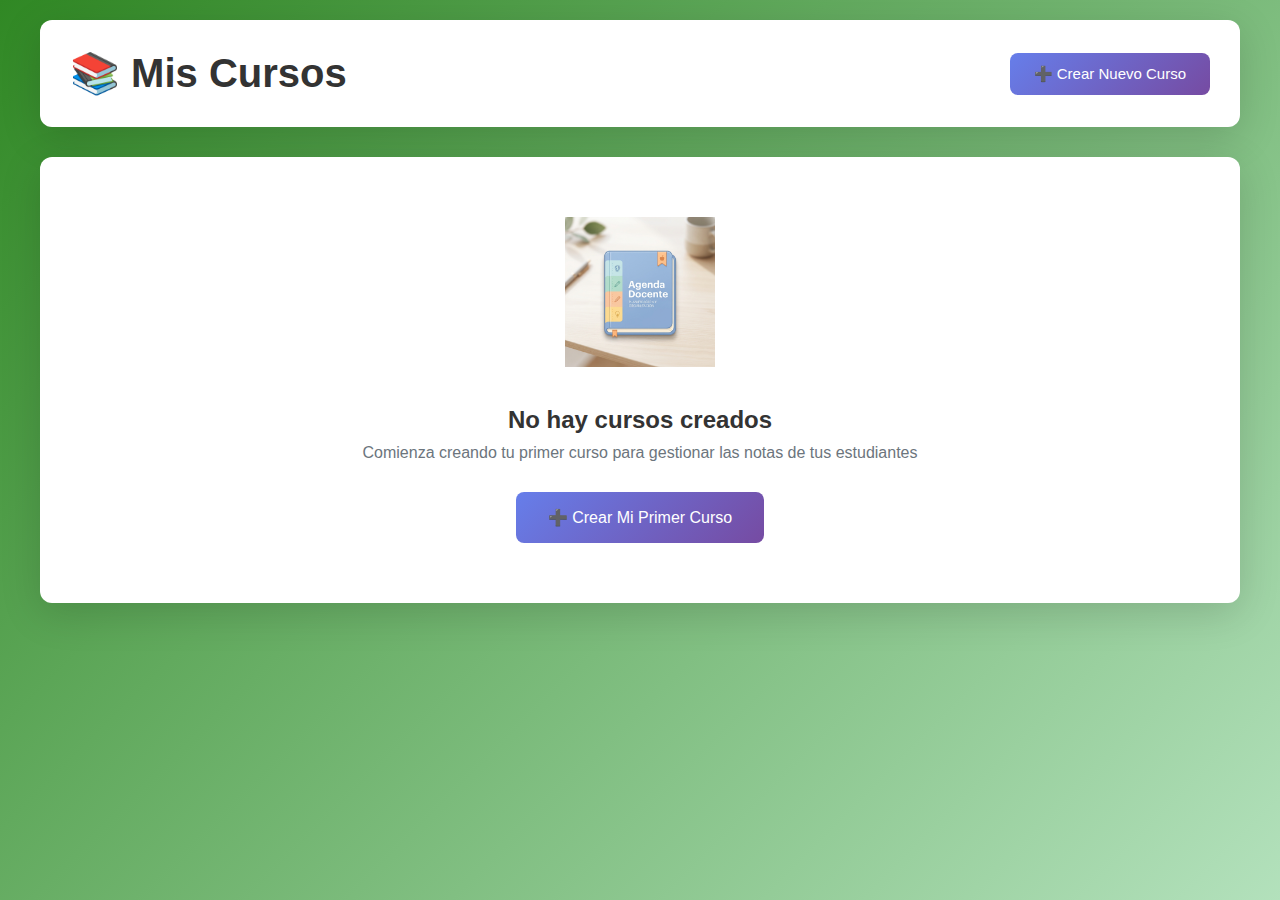
<file: index.html>
<!DOCTYPE html>
<html lang="es">

<head>
    <meta charset="UTF-8">
    <meta name="viewport" content="width=device-width, initial-scale=1.0">
    <title>Sistema de Notas - Dashboard</title>
    <link rel="stylesheet" href="assets/css/index.css">
    <link rel="manifest" href="manifest.json">
    <meta name="apple-mobile-web-app-capable" content="yes">
    <meta name="apple-mobile-web-app-status-bar-style" content="default">
    <meta name="apple-mobile-web-app-title" content="ListasNotas">
    <link rel="apple-touch-icon" href="assets/img/logo_agenda.png">
    <link rel="icon" type="image/png" href="assets/img/logo_agenda.png">
    <script defer src="js/index.js"></script>
</head>

<body>
    <div class="container">
        <header>
            <h1>📚 Mis Cursos</h1>
            <button id="btn-add-course" class="btn btn-primary">➕ Crear Nuevo Curso</button>
        </header>

        <div class="courses-grid" id="courses-grid">
            <!-- Dynamic course cards -->
        </div>

        <div class="empty-state" id="empty-state">
            <div class="empty-icon">
                <img src="assets/img/logo_agenda.png" alt="Logo Agenda" style="width: 150px; height: 150px; object-fit: contain;">
            </div>
            <h2>No hay cursos creados</h2>
            <p>Comienza creando tu primer curso para gestionar las notas de tus estudiantes</p>
            <button class="btn btn-primary btn-large" onclick="document.getElementById('btn-add-course').click()">
                ➕ Crear Mi Primer Curso
            </button>
        </div>
    </div>

    <!-- Modal for adding course -->
    <div id="modal-course" class="modal">
        <div class="modal-content">
            <h2>Crear Nuevo Curso</h2>
            <div class="form-group">
                <label for="course-name-input">Nombre del Curso:</label>
                <input type="text" id="course-name-input" placeholder="Ej: 2°A Matemática" autocomplete="off">
            </div>
            <div class="form-group">
                <label for="course-school-input">Escuela:</label>
                <input type="text" id="course-school-input" placeholder="Ej: Escuela N°5" autocomplete="off">
            </div>
            <div class="form-group">
                <label for="course-year-input">Año:</label>
                <input type="number" id="course-year-input" placeholder="2026" value="2026" autocomplete="off">
            </div>
            <div class="modal-buttons">
                <button id="btn-save-course" class="btn btn-primary">Crear Curso</button>
                <button id="btn-cancel-course" class="btn btn-secondary">Cancelar</button>
            </div>
        </div>
    </div>
    <script>
        if ('serviceWorker' in navigator) {
            window.addEventListener('load', () => {
                navigator.serviceWorker.register('./service-worker.js')
                    .then(reg => console.log('Service Worker registrado', reg))
                    .catch(err => console.log('Error al registrar Service Worker', err));
            });
        }
    </script>
</body>

</html>
</file>
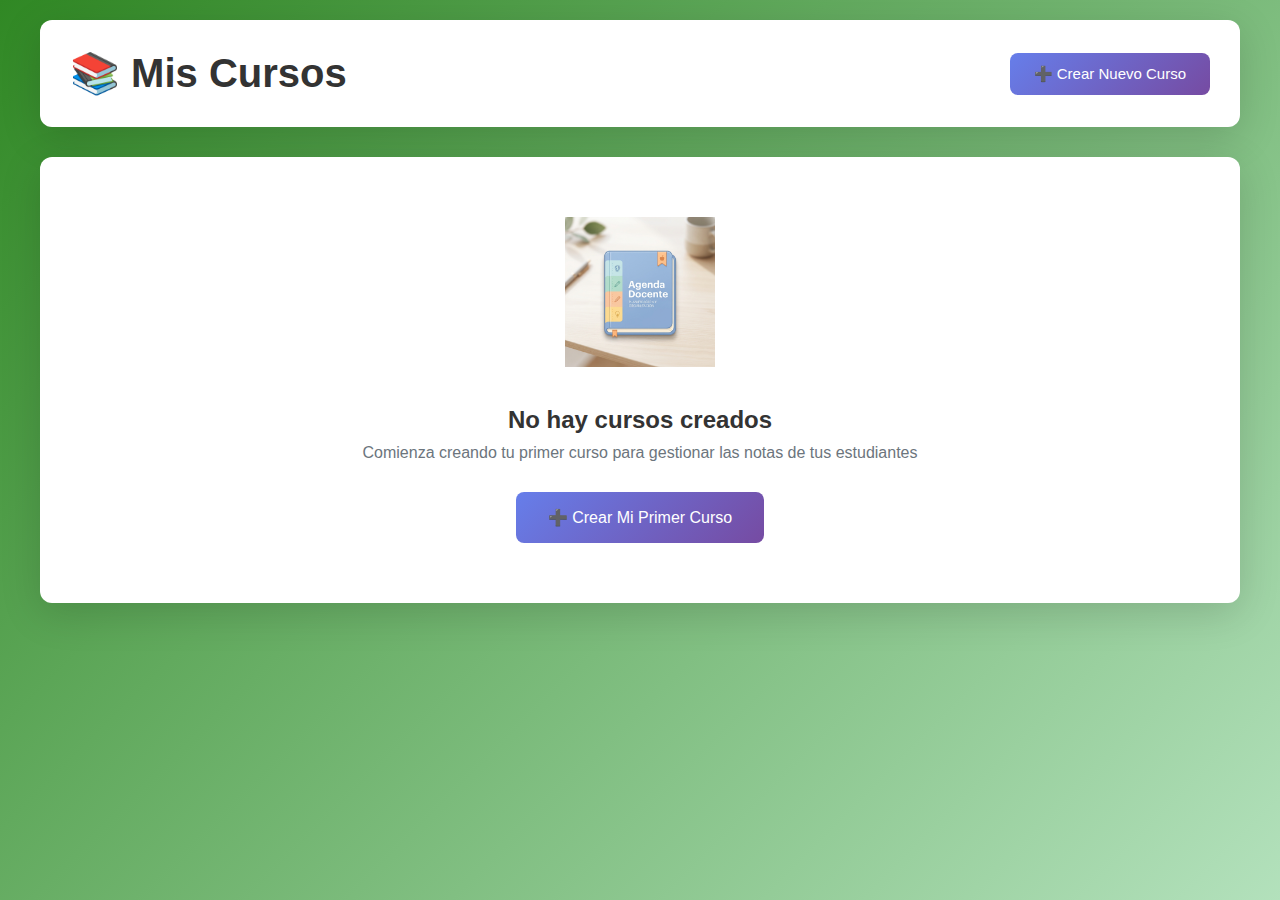
<file: asistencia.html>
<!DOCTYPE html>
<html lang="es">

<head>
    <meta charset="UTF-8">
    <meta name="viewport" content="width=device-width, initial-scale=1.0">
    <title>Sistema de Asistencias</title>
    <link rel="stylesheet" href="css/asistencia.css">
    <script defer src="js/asistencia.js"></script>
</head>

<body>
    <div class="container">
        <header>
            <div class="header-left">
                <button id="btn-back" class="btn btn-back" onclick="window.location.href='index.html'">⬅️ Volver al
                    Dashboard</button>
                <div class="header-title">
                    <h1 id="course-title">📋 Sistema de Asistencias</h1>
                    <p id="course-subtitle" class="course-subtitle"></p>
                </div>
            </div>
            <div class="header-controls">
                <button id="btn-configure-days" class="btn btn-primary">⚙️ Configurar Días de Clase</button>
            </div>
        </header>

        <div class="attendance-wrapper">
            <!-- Monthly Calendar Grid -->
            <div class="calendar-container" id="calendar-container">
                <!-- Dynamically generated -->
            </div>

            <!-- Summary Section -->
            <div class="summary-section">
                <h2>Resumen de Asistencias</h2>
                <div id="summary-container" class="summary-grid">
                    <!-- Dynamically generated -->
                </div>
            </div>
        </div>
    </div>

    <!-- Modal for configuring class days -->
    <div id="modal-configure-days" class="modal">
        <div class="modal-content-large">
            <h2>⚙️ Configurar Días de Clase</h2>
            <p class="modal-description">Ingresa los días del mes en que tienes clases (separados por comas). Solo
                aparecerán estas columnas en el calendario.</p>
            <div id="months-config-container"></div>
            <div class="modal-buttons">
                <button id="btn-save-config" class="btn btn-primary">💾 Guardar Configuración</button>
                <button id="btn-cancel-config" class="btn btn-secondary">Cancelar</button>
            </div>
        </div>
    </div>
</body>

</html>
</file>
<file: assets/css/index.css>
* {
    margin: 0;
    padding: 0;
    box-sizing: border-box;
}

:root {
    --primary-color: #4a90e2;
    --success-color: #4caf50;
    --danger-color: #e74c3c;
    --bg-gradient-1: #308824;
    --bg-gradient-2: #b3e1bc;
    --card-bg: #ffffff;
    --border-color: #ddd;
    --text-color: #333;
    --shadow: 0 10px 40px rgba(0, 0, 0, 0.15);
}

body {
    font-family: 'Segoe UI', Tahoma, Geneva, Verdana, sans-serif;
    background: linear-gradient(135deg, var(--bg-gradient-1) 0%, var(--bg-gradient-2) 100%);
    min-height: 100vh;
    padding: 20px;
}

.container {
    max-width: 1200px;
    margin: 0 auto;
}

header {
    background: var(--card-bg);
    padding: 30px;
    border-radius: 12px;
    box-shadow: var(--shadow);
    display: flex;
    justify-content: space-between;
    align-items: center;
    margin-bottom: 30px;
    flex-wrap: wrap;
    gap: 20px;
}

h1 {
    font-size: 2.5em;
    color: var(--text-color);
    font-weight: 600;
}

.btn {
    padding: 12px 24px;
    border: none;
    border-radius: 8px;
    cursor: pointer;
    font-size: 15px;
    font-weight: 500;
    transition: all 0.3s ease;
}

.btn-primary {
    background: linear-gradient(135deg, #667eea 0%, #764ba2 100%);
    color: white;
}

.btn-primary:hover {
    transform: translateY(-2px);
    box-shadow: 0 8px 20px rgba(102, 126, 234, 0.4);
}

.btn-secondary {
    background: #6c757d;
    color: white;
}

.btn-secondary:hover {
    background: #5a6268;
    transform: translateY(-2px);
}

.btn-large {
    padding: 16px 32px;
    font-size: 16px;
}

/* Courses Grid */
.courses-grid {
    display: grid;
    grid-template-columns: repeat(auto-fill, minmax(300px, 1fr));
    gap: 25px;
    margin-bottom: 30px;
}

.course-card {
    background: var(--card-bg);
    border-radius: 12px;
    padding: 25px;
    box-shadow: var(--shadow);
    transition: all 0.3s ease;
    cursor: pointer;
    position: relative;
    overflow: hidden;
}

.course-card::before {
    content: '';
    position: absolute;
    top: 0;
    left: 0;
    right: 0;
    height: 5px;
    background: linear-gradient(90deg, #667eea 0%, #764ba2 100%);
}

.course-card:hover {
    transform: translateY(-5px);
    box-shadow: 0 15px 50px rgba(0, 0, 0, 0.2);
}

.course-header {
    display: flex;
    justify-content: space-between;
    align-items: flex-start;
    margin-bottom: 15px;
}

.course-icon {
    font-size: 3em;
    margin-bottom: 10px;
}

.course-info h3 {
    font-size: 1.3em;
    color: var(--text-color);
    margin-bottom: 5px;
}

.course-school {
    color: #5a6268;
    font-size: 0.85em;
    margin-bottom: 2px;
}

.course-year {
    color: #6c757d;
    font-size: 0.9em;
}

.course-stats {
    display: flex;
    gap: 20px;
    margin-top: 15px;
    padding-top: 15px;
    border-top: 1px solid #e9ecef;
}

.stat {
    display: flex;
    flex-direction: column;
}

.stat-label {
    font-size: 0.75em;
    color: #6c757d;
    text-transform: uppercase;
    letter-spacing: 0.5px;
}

.stat-value {
    font-size: 1.5em;
    font-weight: bold;
    color: var(--primary-color);
}

.btn-delete-course {
    background: var(--danger-color);
    color: white;
    border: none;
    padding: 8px 12px;
    border-radius: 6px;
    cursor: pointer;
    font-size: 14px;
    transition: all 0.3s ease;
    opacity: 0;
}

.course-card:hover .btn-delete-course {
    opacity: 1;
}

.btn-delete-course:hover {
    background: #c0392b;
    transform: scale(1.05);
}

/* Course Actions */
.course-actions {
    display: flex;
    gap: 10px;
    margin-top: 15px;
    padding-top: 15px;
    border-top: 1px solid #e9ecef;
}

.btn-course-action {
    flex: 1;
    padding: 10px 16px;
    border: none;
    border-radius: 6px;
    cursor: pointer;
    font-size: 14px;
    font-weight: 500;
    transition: all 0.3s ease;
}

.btn-notas {
    background: linear-gradient(135deg, #667eea 0%, #764ba2 100%);
    color: white;
}

.btn-notas:hover {
    transform: translateY(-2px);
    box-shadow: 0 4px 12px rgba(102, 126, 234, 0.4);
}

.btn-asistencia {
    background: linear-gradient(135deg, #4caf50 0%, #45a049 100%);
    color: white;
}

.btn-asistencia:hover {
    transform: translateY(-2px);
    box-shadow: 0 4px 12px rgba(76, 175, 80, 0.4);
}

/* Empty State */
.empty-state {
    display: none;
    text-align: center;
    background: var(--card-bg);
    padding: 60px 40px;
    border-radius: 12px;
    box-shadow: var(--shadow);
}

.empty-state.active {
    display: block;
}

.empty-icon {
    font-size: 5em;
    margin-bottom: 20px;
}

.empty-state h2 {
    color: var(--text-color);
    margin-bottom: 10px;
}

.empty-state p {
    color: #6c757d;
    margin-bottom: 30px;
}

/* Modal */
.modal {
    display: none;
    position: fixed;
    z-index: 1000;
    left: 0;
    top: 0;
    width: 100%;
    height: 100%;
    background: rgba(0, 0, 0, 0.6);
    justify-content: center;
    align-items: center;
}

.modal.active {
    display: flex;
}

.modal-content {
    background: white;
    padding: 35px;
    border-radius: 12px;
    box-shadow: 0 10px 40px rgba(0, 0, 0, 0.3);
    min-width: 450px;
    max-width: 90%;
}

.modal-content h2 {
    margin-bottom: 25px;
    color: var(--text-color);
}

.form-group {
    margin-bottom: 20px;
}

.form-group label {
    display: block;
    margin-bottom: 8px;
    color: var(--text-color);
    font-weight: 500;
}

.form-group input {
    width: 100%;
    padding: 12px;
    border: 2px solid var(--border-color);
    border-radius: 6px;
    font-size: 16px;
}

.form-group input:focus {
    outline: none;
    border-color: var(--primary-color);
}

.modal-buttons {
    display: flex;
    gap: 10px;
    justify-content: flex-end;
    margin-top: 25px;
}

/* Responsive */
@media (max-width: 768px) {
    h1 {
        font-size: 1.8em;
    }

    header {
        flex-direction: column;
        align-items: flex-start;
    }

    .courses-grid {
        grid-template-columns: 1fr;
    }

    .modal-content {
        min-width: 90%;
        padding: 25px;
    }
}
</file>
<file: css/asistencia.css>
* {
    margin: 0;
    padding: 0;
    box-sizing: border-box;
}

:root {
    --primary-color: #4a90e2;
    --success-color: #4caf50;
    --danger-color: #e74c3c;
    --bg-color: #f5f7fa;
    --card-bg: #ffffff;
    --border-color: #ddd;
    --text-color: #333;
}

body {
    font-family: "Segoe UI", Tahoma, Geneva, Verdana, sans-serif;
    background: linear-gradient(135deg, #4667337d 0%, #4a744a88 100%);
    min-height: 100vh;
    padding: 20px;
}

.container {
    max-width: 100%;
    margin: 0 auto;
    background: var(--card-bg);
    border-radius: 12px;
    box-shadow: 0 10px 40px rgba(0, 0, 0, 0.2);
    overflow: hidden;
}

header {
    background: linear-gradient(135deg, #4667337d 0%, #4a744a88 100%);
    color: white;
    padding: 30px;
    display: flex;
    justify-content: space-between;
    align-items: center;
    flex-wrap: wrap;
    gap: 20px;
}

.header-left {
    display: flex;
    flex-direction: column;
    gap: 15px;
}

.header-title h1 {
    font-size: 2em;
    font-weight: 600;
    margin: 0;
}

.course-subtitle {
    font-size: 1em;
    opacity: 0.9;
    margin-top: 5px;
}

.btn {
    padding: 10px 20px;
    border: none;
    border-radius: 6px;
    cursor: pointer;
    font-size: 14px;
    font-weight: 500;
    transition: all 0.3s ease;
}

.btn-back {
    background: rgba(255, 255, 255, 0.2);
    color: white;
    border: 2px solid rgba(255, 255, 255, 0.5);
    padding: 8px 16px;
    align-self: flex-start;
}

.btn-back:hover {
    background: rgba(255, 255, 255, 0.3);
    border-color: white;
}

.header-controls {
    display: flex;
    gap: 10px;
}

.btn-primary {
    background: linear-gradient(135deg, #4caf50 0%, #45a049 100%);
    color: white;
}

.btn-primary:hover {
    transform: translateY(-2px);
    box-shadow: 0 4px 12px rgba(76, 175, 80, 0.4);
}

.btn-secondary {
    background: #6c757d;
    color: white;
}

.btn-secondary:hover {
    background: #5a6268;
    transform: translateY(-2px);
}

.attendance-wrapper {
    padding: 30px;
}

/* Attendance Table */
.calendar-container {
    overflow-x: auto;
    margin-bottom: 30px;
}

.attendance-table {
    width: auto;
    border-collapse: collapse;
    min-width: 100%;
}

.attendance-table th,
.attendance-table td {
    border: 1px solid var(--border-color);
    padding: 8px;
    text-align: center;
    font-size: 11px;
}

.attendance-table th {
    font-weight: bold;
    background: #f8f9fa;
}

.month-header {
    color: #333;
    font-weight: bold;
    font-size: 12px;
    padding: 10px 5px;
    position: sticky;
    top: 0;
    z-index: 10;
}

.day-cell {
    font-size: 10px;
    padding: 4px;
    min-width: 25px;
    position: sticky;
    top: 40px;
    z-index: 9;
}

.student-col {
    position: sticky;
    left: 0;
    background-color: #f8f9fa;
    z-index: 2;
    min-width: 150px;
    font-weight: bold;
    color: var(--text-color);
    box-shadow: 2px 0 5px rgba(0,0,0,0.05);
    text-align: left;
    padding-left: 15px;
}

.student-name-container {
    display: flex;
    align-items: center;
    gap: 8px;
}

.student-number {
    color: var(--primary-color);
    min-width: 20px;
}

.attendance-cell {
    padding: 2px;
    min-width: 25px;
}

.attendance-cell input {
    width: 100%;
    height: 24px;
    border: none;
    text-align: center;
    font-weight: bold;
    font-size: 11px;
    background: transparent;
    text-transform: uppercase;
}

.attendance-cell input:focus {
    outline: 2px solid var(--primary-color);
    background: white;
    border-radius: 3px;
}

.summary-col {
    background: #fff3cd;
    font-weight: bold;
    min-width: 80px;
    position: sticky;
    font-size: 11px;
}

/* Summary Section */
.summary-section {
    margin-top: 30px;
}

.summary-section h2 {
    color: var(--text-color);
    margin-bottom: 20px;
    font-size: 1.5em;
}

.summary-grid {
    display: grid;
    grid-template-columns: repeat(auto-fill, minmax(250px, 1fr));
    gap: 20px;
}

.summary-card {
    background: #f8f9fa;
    padding: 20px;
    border-radius: 8px;
    box-shadow: 0 2px 8px rgba(0, 0, 0, 0.1);
}

.summary-card h3 {
    color: var(--text-color);
    margin-bottom: 15px;
    font-size: 1.1em;
}

.stats-row {
    display: flex;
    gap: 15px;
}

.stat-item {
    flex: 1;
    display: flex;
    flex-direction: column;
    align-items: center;
    gap: 5px;
}

.stat-label {
    font-size: 0.75em;
    color: #6c757d;
    text-align: center;
}

.stat-sublabel {
    font-size: 0.7em;
    color: #6c757d;
    text-align: center;
    margin-top: 3px;
}

.stat-value {
    font-size: 1.8em;
    font-weight: bold;
}

.stat-value.good {
    color: var(--success-color);
}

.stat-value.bad {
    color: var(--danger-color);
}

.total-classes {
    margin-top: 15px;
    padding-top: 15px;
    border-top: 2px solid #e9ecef;
    text-align: center;
    color: var(--text-color);
    font-size: 0.95em;
}

.no-data {
    text-align: center;
    color: #6c757d;
    padding: 40px;
    font-size: 1.1em;
}

/* Responsive */
/* Responsive Media Query moved to bottom */

/* Modal Styles */
.modal {
    display: none;
    position: fixed;
    z-index: 1000;
    left: 0;
    top: 0;
    width: 100%;
    height: 100%;
    background: rgba(0, 0, 0, 0.6);
    justify-content: center;
    align-items: center;
    overflow-y: auto;
}

.modal.active {
    display: flex;
}

.modal-content-large {
    background: white;
    padding: 35px;
    border-radius: 12px;
    box-shadow: 0 10px 40px rgba(0, 0, 0, 0.3);
    min-width: 600px;
    max-width: 90%;
    max-height: 85vh;
    overflow-y: auto;
}

.modal-content-large h2 {
    margin-bottom: 20px;
    color: var(--text-color);
}

.modal-description {
    color: #6c757d;
    margin-bottom: 25px;
    line-height: 1.5;
}

.start-date-config {
    margin-bottom: 25px;
    padding: 20px;
    background: #e7f3ff;
    border-radius: 8px;
    border-left: 4px solid #4a90e2;
}

.start-date-config label {
    display: block;
    font-weight: bold;
    margin-bottom: 10px;
    color: var(--text-color);
}

.start-date-config input[type="date"] {
    width: 100%;
    padding: 12px;
    border: 2px solid var(--border-color);
    border-radius: 6px;
    font-size: 16px;
    margin-bottom: 8px;
}

.start-date-config input[type="date"]:focus {
    outline: none;
    border-color: var(--primary-color);
}

.start-date-config small {
    color: #495057;
    font-size: 13px;
    display: block;
}

.month-config {
    margin-bottom: 20px;
    padding: 15px;
    background: #f8f9fa;
    border-radius: 8px;
    border-left: 4px solid var(--primary-color);
}

.month-header-config {
    font-weight: bold;
    margin-bottom: 12px;
    color: var(--text-color);
    font-size: 1.1em;
}

.weekday-checkboxes {
    display: flex;
    flex-wrap: wrap;
    gap: 12px;
}

.weekday-checkbox {
    display: flex;
    align-items: center;
    gap: 6px;
    cursor: pointer;
    padding: 8px 12px;
    background: white;
    border: 2px solid var(--border-color);
    border-radius: 6px;
    transition: all 0.2s ease;
    user-select: none;
}

.weekday-checkbox:hover {
    border-color: var(--primary-color);
    background: #f0f8ff;
}

.weekday-checkbox input[type="checkbox"] {
    width: 18px;
    height: 18px;
    cursor: pointer;
}

.weekday-checkbox span {
    font-size: 14px;
    color: var(--text-color);
}

.modal-buttons {
    display: flex;
    gap: 10px;
    justify-content: flex-end;
    margin-top: 25px;
}

#months-config-container {
    max-height: 50vh;
    overflow-y: auto;
    padding-right: 10px;
}

/* Responsive */
@media (max-width: 768px) {
    body {
        padding: 10px;
    }

    header {
        padding: 20px;
    }

    .header-title h1 {
        font-size: 1.5em;
    }

    .btn-back {
        width: 100%;
        text-align: center;
    }

    .header-controls {
        width: 100%;
    }

    .header-controls .btn {
        width: 100%;
    }

    .attendance-wrapper {
        padding: 15px;
    }

    .student-col {
        min-width: 100px;
        font-size: 11px;
    }

    .attendance-table th,
    .attendance-table td {
        font-size: 10px;
        padding: 4px;
    }

    .day-cell {
        min-width: 20px;
    }

    .attendance-cell {
        min-width: 20px;
    }

    .attendance-cell input {
        height: 20px;
        font-size: 10px;
    }

    .summary-grid {
        grid-template-columns: 1fr;
    }

    /* Modal Mobile Overrides */
    .modal-content-large {
        min-width: 95%;
        max-width: 95%;
        padding: 20px;
        max-height: 90vh; /* Increased height for mobile */
    }
    
    .weekday-checkbox {
        padding: 6px;
    }
    
    .weekday-checkbox span {
        font-size: 12px;
    }
}
</file>
